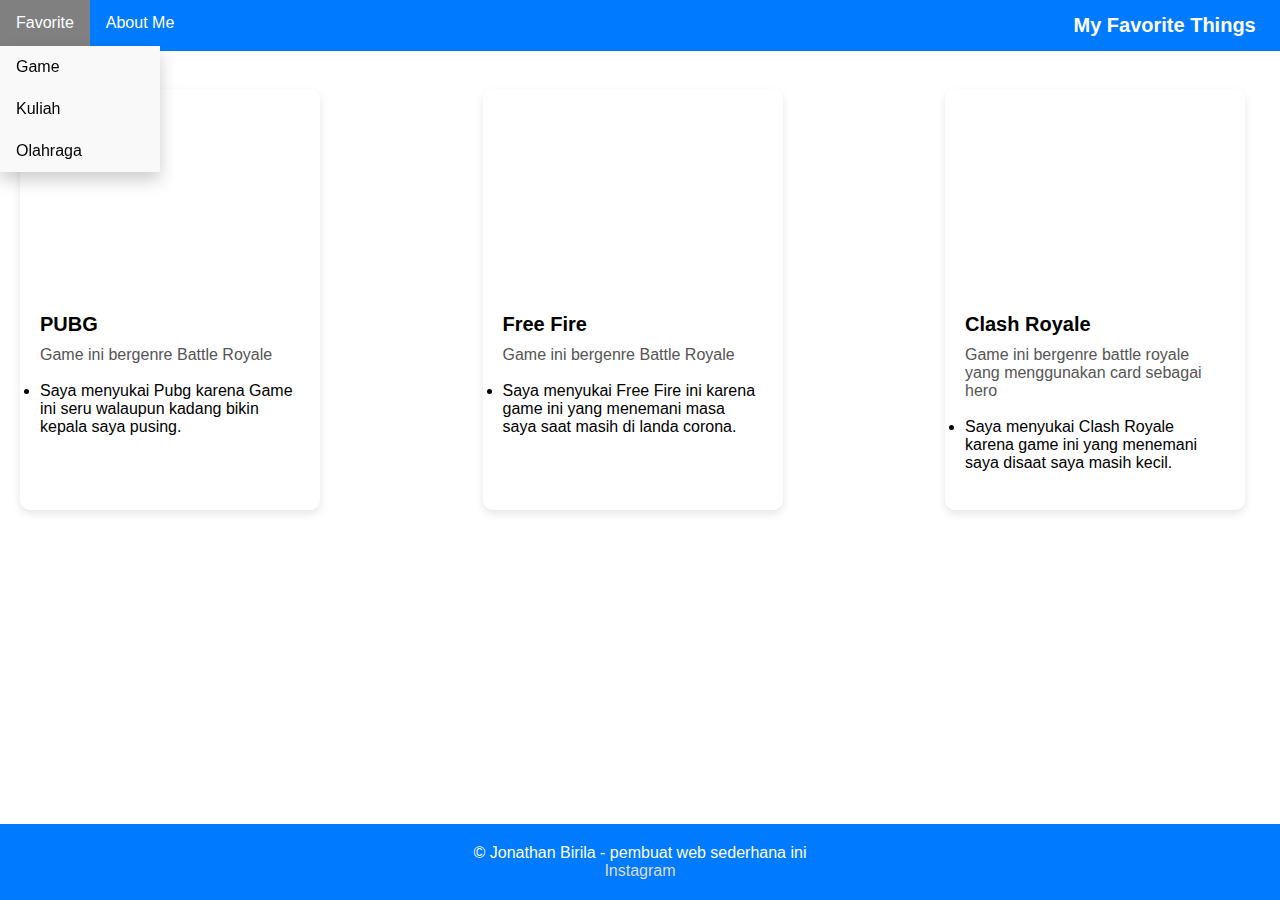
<file: index.html>
<!DOCTYPE html>
<html lang="id">
<head>
    <meta charset="UTF-8">
    <meta name="viewport" content="width=device-width, initial-scale=1.0">
    <link rel="stylesheet" href="style.css">
    <title>My Favorite Things</title>
   
</head>
<body>
<header>
    <nav class="navbar">
        <div class="dropdown">
            <button class="dropbtn">Favorite 
                <i class="fa fa-caret-down"></i>
            </button>
            <div class="dropdown-content">
                <a href="index.html">Game</a>
                <a href="hal.html">Kuliah</a>
                <a href="olahraga.html">Olahraga</a>
            </div>  
        </div> 
        <a href="tentang.html">About Me</a>
        <a href="#logo" class="logo">My Favorite Things</a>
    </nav>
</header>

<br>

<section id="card">
    <div class="card-container">
        <div class="card">
            <iframe width="300" height="200" src="https://www.youtube.com/embed/uCd6tbUAy6o?si=KZInaA8OZR5BO1K2" title="YouTube video player" frameborder="0" allow="accelerometer; autoplay; clipboard-write; encrypted-media; gyroscope; picture-in-picture; web-share" referrerpolicy="strict-origin-when-cross-origin" allowfullscreen></iframe>
            <div class="card-content">
                <h3>PUBG</h3>
                <p>Game ini bergenre Battle Royale</p><br>
                <ul>
                    <li>Saya menyukai Pubg karena Game ini seru walaupun kadang bikin kepala saya pusing.</li>
                </ul><br>
            </div>
        </div>
    
        <div class="card">
            <iframe width="300" height="200" src="https://www.youtube.com/embed/oq2Rz2I11l0?si=b7BhSrSFUQyqm14Q" title="YouTube video player" frameborder="0" allow="accelerometer; autoplay; clipboard-write; encrypted-media; gyroscope; picture-in-picture; web-share" referrerpolicy="strict-origin-when-cross-origin" allowfullscreen></iframe>
            <div class="card-content">
                <h3>Free Fire</h3>
                <p>Game ini bergenre Battle Royale</p><br>
                <ul>
                    <li>Saya menyukai Free Fire ini karena game ini yang menemani masa saya saat masih di landa corona.</li>
                </ul><br>
            </div>
        </div>
    
        <div class="card">
            <iframe width="300" height="200" src="https://www.youtube.com/embed/1RC1yxqTTd8?si=rtT4SnoMlpfp3BVe" title="YouTube video player" frameborder="0" allow="accelerometer; autoplay; clipboard-write; encrypted-media; gyroscope; picture-in-picture; web-share" referrerpolicy="strict-origin-when-cross-origin" allowfullscreen></iframe>
                <div class="card-content">
                <h3>Clash Royale</h3>
                <p>Game ini bergenre battle royale yang menggunakan card sebagai hero</p><br>
                <ul>
                    <li>Saya menyukai Clash Royale karena game ini yang menemani saya disaat saya masih kecil.</li>
                </ul><br>
            </div>
        </div>
    </div>
</section>

<footer id="kontak">
    <p>&copy; Jonathan Birila - pembuat web sederhana ini</p>
        <p>
            <a href="https://www.instagram.com/jonathan.birila/">Instagram</a>
        </p>
</footer>
</body>
</html>
</file>
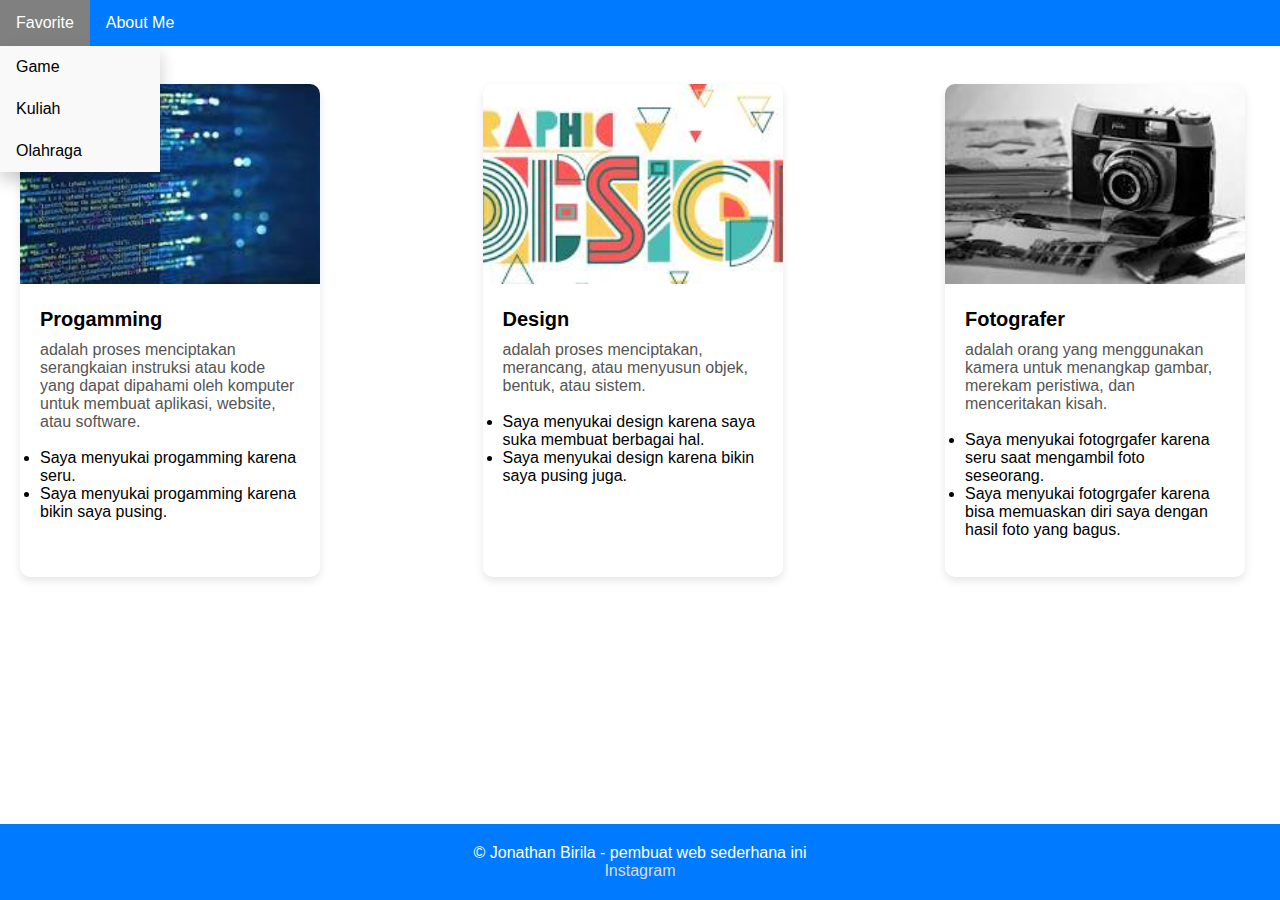
<file: hal.html>
<!DOCTYPE html>
<html lang="id">
<head>
    <meta charset="UTF-8">
    <meta name="viewport" content="width=device-width, initial-scale=1.0">
    <link rel="stylesheet" href="style.css">
    <title>My Favorite Things</title>
   
</head>
<body>
<header>
    <nav class="navbar">
        <div class="navbar">
            <div class="dropdown">
                <button class="dropbtn">Favorite 
                    <i class="fa fa-caret-down"></i>
                </button>
                <div class="dropdown-content">
                    <a href="index.html">Game</a>
                    <a href="hal.html">Kuliah</a>
                    <a href="olahraga.html">Olahraga</a>
                </div>
            </div> 
            <a href="tentang.html">About Me</a>
          </div>
    </nav>
</header>

<br>
<!-- card section -->
<section id="card">
    <div class="card-container">
        <div class="card">
            <img src="./img/coding.png" alt="Image 1">
            <div class="card-content">
                <h3>Progamming</h3>
                <p>adalah proses menciptakan serangkaian instruksi atau kode yang dapat dipahami oleh komputer untuk membuat aplikasi, website, atau software. </p><br>
                <ul>
                    <li>Saya menyukai progamming karena seru.</li>
                    <li>Saya menyukai progamming karena bikin saya pusing.</li>
                </ul><br>
            </div>
        </div>
    
        <div class="card">
            <img src="./img/design.png" alt="Image 2">
            <div class="card-content">
                <h3>Design</h3>
                <p>adalah proses menciptakan, merancang, atau menyusun objek, bentuk, atau sistem.</p><br>
                <ul>
                    <li>Saya menyukai design karena saya suka membuat berbagai hal.</li>
                    <li>Saya menyukai design karena bikin saya pusing juga.</li>
                </ul><br>
            </div>
        </div>

        <div class="card">
            <img src="./img/foto.png" alt="Image 2">
            <div class="card-content">
                <h3>Fotografer</h3>
                <p>adalah orang yang menggunakan kamera untuk menangkap gambar, merekam peristiwa, dan menceritakan kisah.</p><br>
                <ul>
                    <li>Saya menyukai fotogrgafer karena seru saat mengambil foto seseorang.</li>
                    <li>Saya menyukai fotogrgafer karena bisa memuaskan diri saya dengan hasil foto yang bagus.</li>
                </ul><br>
            </div>
        </div>
    
    </div>
</section>

<footer id="kontak">
    <p>&copy; Jonathan Birila - pembuat web sederhana ini</p>
        <p>
            <a href="https://www.instagram.com/jonathan.birila/">Instagram</a>
        </p>

</footer>
</body>
</html>
</file>
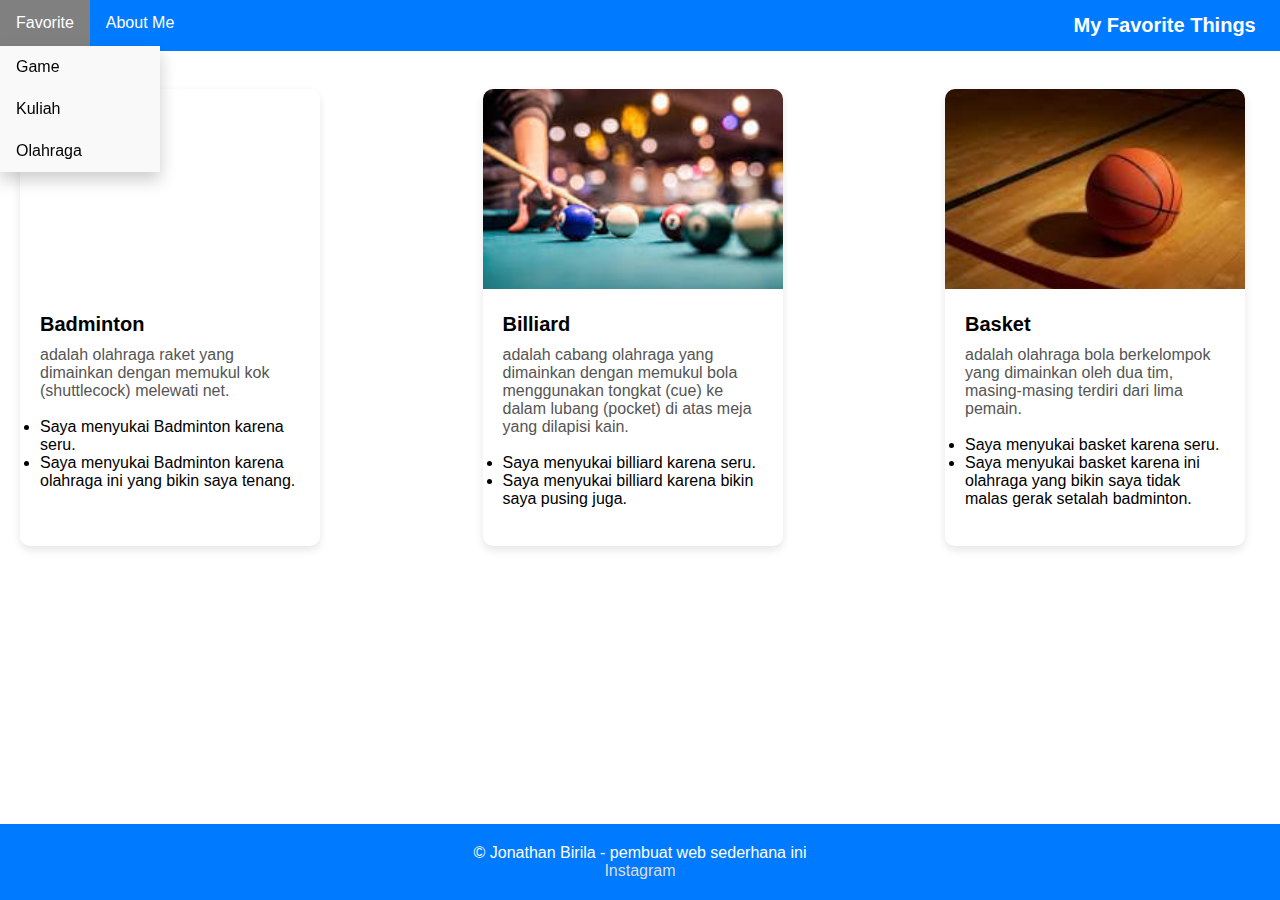
<file: olahraga.html>
<!DOCTYPE html>
<html lang="id">
<head>
    <meta charset="UTF-8">
    <meta name="viewport" content="width=device-width, initial-scale=1.0">
    <link rel="stylesheet" href="style.css">
    <title>My Favorite Things</title>
   
</head>
<body>
<header>
    <nav class="navbar">
        <div class="navbar">
            <div class="dropdown">
                <button class="dropbtn">Favorite 
                    <i class="fa fa-caret-down"></i>
                </button>
                <div class="dropdown-content">
                    <a href="index.html">Game</a>
                    <a href="hal.html">Kuliah</a>
                    <a href="olahraga.html">Olahraga</a>
                </div>
            </div> 
            <a href="tentang.html">About Me</a>
            <a href="#logo" class="logo">My Favorite Things</a>
          </div>
    </nav>
</header>

<br>
<!-- card section -->
<section id="card">
    <div class="card-container">
        <div class="card">
            <iframe width="300" height="200" src="https://www.youtube.com/embed/kG7-ZiyQMPA?si=cBR1bHvggxw_85p7" title="YouTube video player" frameborder="0" allow="accelerometer; autoplay; clipboard-write; encrypted-media; gyroscope; picture-in-picture; web-share" referrerpolicy="strict-origin-when-cross-origin" allowfullscreen></iframe>
            <div class="card-content">
                <h3>Badminton</h3>
                <p>adalah olahraga raket yang dimainkan dengan memukul kok (shuttlecock) melewati net.</p><br>
                <ul>
                    <li>Saya menyukai Badminton karena seru.</li>
                    <li>Saya menyukai Badminton karena olahraga ini yang bikin saya tenang.</li>
                </ul><br>
            </div>
        </div>
    
        <div class="card">
            <img src="./img/billiard.png" alt="Image 2">
            <div class="card-content">
                <h3>Billiard </h3>
                <p>adalah cabang olahraga yang dimainkan dengan memukul bola menggunakan tongkat (cue) ke dalam lubang (pocket) di atas meja yang dilapisi kain.</p><br>
                <ul>
                    <li>Saya menyukai billiard karena seru.</li>
                    <li>Saya menyukai billiard karena bikin saya pusing juga.</li>
                </ul><br>
            </div>
        </div>

        <div class="card">
            <img src="./img/basket.png" alt="Image 2">
            <div class="card-content">
                <h3>Basket</h3>
                <p>adalah olahraga bola berkelompok yang dimainkan oleh dua tim, masing-masing terdiri dari lima pemain.</p><br>
                <ul>
                    <li>Saya menyukai basket karena seru.</li>
                    <li>Saya menyukai basket karena ini olahraga yang bikin saya tidak malas gerak setalah badminton.</li>
                </ul><br>
            </div>
        </div>
    
    </div>
</section>

<footer id="kontak">
    <p>&copy; Jonathan Birila - pembuat web sederhana ini</p>
        <p>
            <a href="https://www.instagram.com/jonathan.birila/">Instagram</a>
        </p>

</footer>
</body>
</html>
</file>
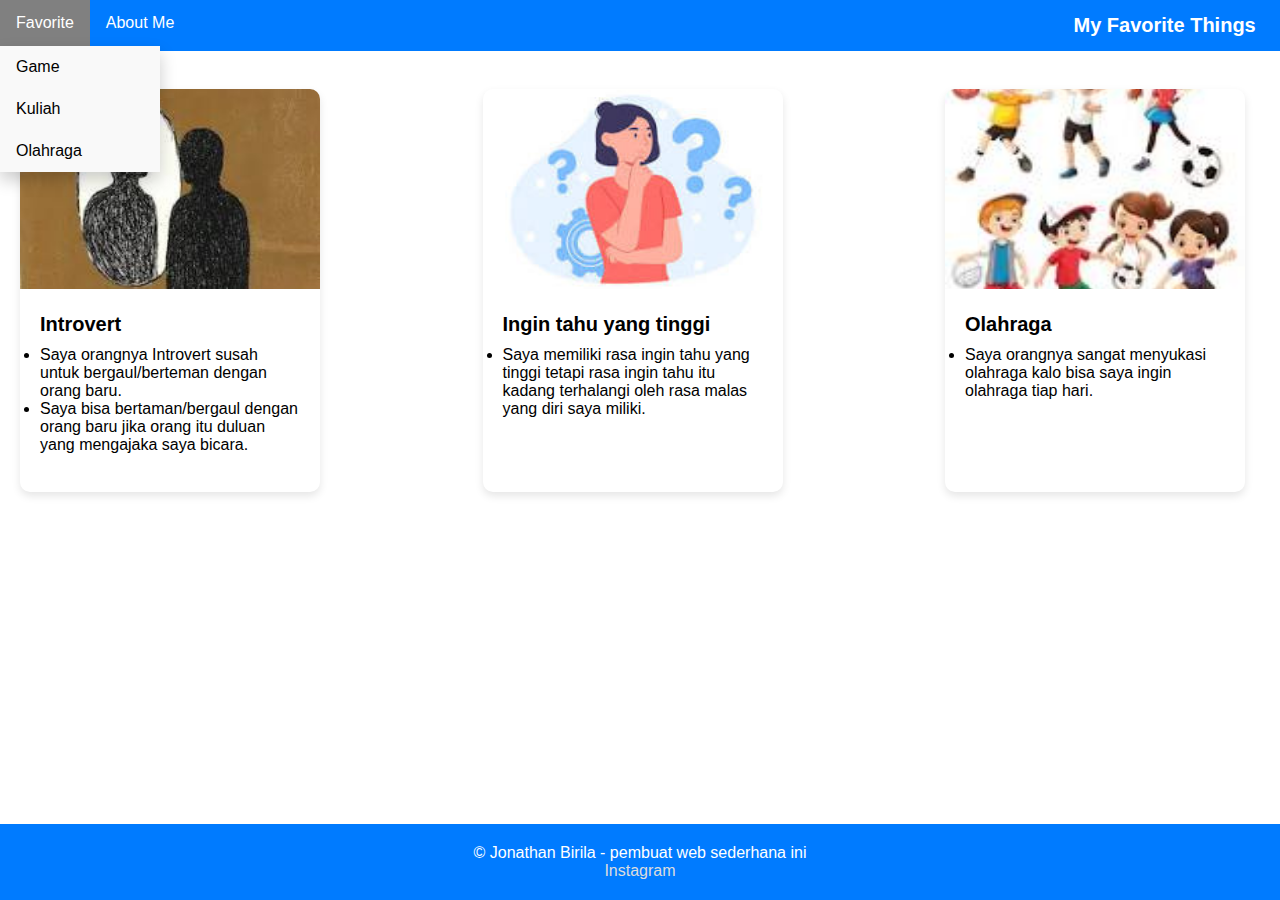
<file: tentang.html>
<!DOCTYPE html>
<html lang="id">
<head>
    <meta charset="UTF-8">
    <meta name="viewport" content="width=device-width, initial-scale=1.0">
    <link rel="stylesheet" href="style.css">
    <title>My Favorite Things</title>
   
</head>
<body>
<header>
    <nav class="navbar">
        <div class="navbar">
            <div class="dropdown">
                <button class="dropbtn">Favorite 
                    <i class="fa fa-caret-down"></i>
                </button>
                <div class="dropdown-content">
                    <a href="index.html">Game</a>
                    <a href="hal.html">Kuliah</a>
                    <a href="olahraga.html">Olahraga</a>
                </div>
            </div> 
            <a href="tentang.html">About Me</a>
            <a href="#logo" class="logo">My Favorite Things</a>
          </div>
    </nav>
</header>

<br>
<!-- card section -->
<section id="card">
    <div class="card-container">
        <div class="card">
            <img src="./img/intro.png" alt="Image 1">
            <div class="card-content">
                <h3>Introvert</h3>
                <ul>
                    <li>Saya orangnya Introvert susah untuk bergaul/berteman dengan orang baru.</li>
                    <li>Saya bisa bertaman/bergaul dengan orang baru jika orang itu duluan yang mengajaka saya bicara.</li>
                </ul><br>
            </div>
        </div>
    
        <div class="card">
            <img src="./img/orang.png" alt="Image 2">
            <div class="card-content">
                <h3>Ingin tahu yang tinggi</h3>
                <ul>
                    <li>Saya memiliki rasa ingin tahu yang tinggi tetapi rasa ingin tahu itu kadang terhalangi oleh rasa malas yang diri saya miliki.</li>
                </ul><br>
            </div>
        </div>
    
        <div class="card">
            <img src="./img/olahraga.png" alt="Image 3">
            <div class="card-content">
                <h3>Olahraga</h3>
                <ul>
                    <li>Saya orangnya sangat menyukasi olahraga kalo bisa saya ingin olahraga tiap hari.</li>
                </ul><br>
            </div>
        </div>
    </div>
</section>

<footer id="kontak">
    <p>&copy; Jonathan Birila - pembuat web sederhana ini</p>
        <p>
            <a href="https://www.instagram.com/jonathan.birila/">Instagram</a>
        </p>

</footer>
</body>
</html>
</file>
<file: style.css>
* {
    margin: 0;
    padding: 0;
    box-sizing: border-box;
    font-family: Arial, sans-serif;
}

/* navbar */
.navbar .logo {
    color: white;
    font-size: 20px;
    font-weight: bold;
    text-decoration: none;
    padding-left: 69%;
}

.navbar {
  overflow: hidden;
  background-color: #007bff;
}

.navbar a {
  float: left;
  font-size: 16px;
  color: white;
  text-align: center;
  padding: 14px 16px;
  text-decoration: none;
}

.dropdown {
  float: left;
  overflow: hidden;
}

.dropdown .dropbtn {
  font-size: 16px;  
  border: none;
  outline: none;
  color: white;
  padding: 14px 16px;
  background-color: inherit;
  font-family: inherit;
  margin: 0;
}

.navbar a:hover, .dropdown:hover .dropbtn {
  background-color: grey;
}

.dropdown-content {
  display: none;
  position: absolute;
  background-color: #f9f9f9;
  min-width: 160px;
  box-shadow: 0px 8px 16px 0px rgba(0,0,0,0.2);
  z-index: 1;
}

.dropdown-content a {
  float: none;
  color: black;
  padding: 12px 16px;
  text-decoration: none;
  display: block;
  text-align: left;
}

.dropdown-content a:hover {
  background-color: #ddd;
}

.dropdown:hover .dropdown-content {
  display: block;
}

/* card */
.card-container {
    display: flex;
    justify-content: space-between;
    gap: 20px;
    flex-wrap: wrap;
    max-width: 1225px;
    margin: 20px;
}

.card {
    background-color: white;
    width: 300px;
    border-radius: 10px;
    overflow: hidden;
    box-shadow: 0 4px 8px rgba(0, 0, 0, 0.1);
    transition: transform 0.3s;
}

.card:hover {
    transform: translateY(-10px);
}

.card img {
    width: 100%;
    height: 200px;
    object-fit: cover;
}

.card-content {
    padding: 20px;
}

.card-content h3 {
    font-size: 20px;
    margin-bottom: 10px;
}

.card-content p {
    font-size: 16px;
    color: #555;
}

a {
    text-decoration: none;
}

/* footer */
footer {
    background-color: #007bff;
    color: white;
    text-align: center;
    position: fixed;
    padding: 20px;
    bottom: 0;
    width: 100%;
}

footer a {
    color: #ddd;
    text-decoration: none;
    margin: 0 10px;
}

footer a:hover {
    color: #fff;
    text-decoration: underline;
}


.list {
    padding-left: 35px;
}

.href {
    color: dd10c1;
}

h1 {
    padding-left: 20px;
}

p {
    color: ddd;
}
</file>
